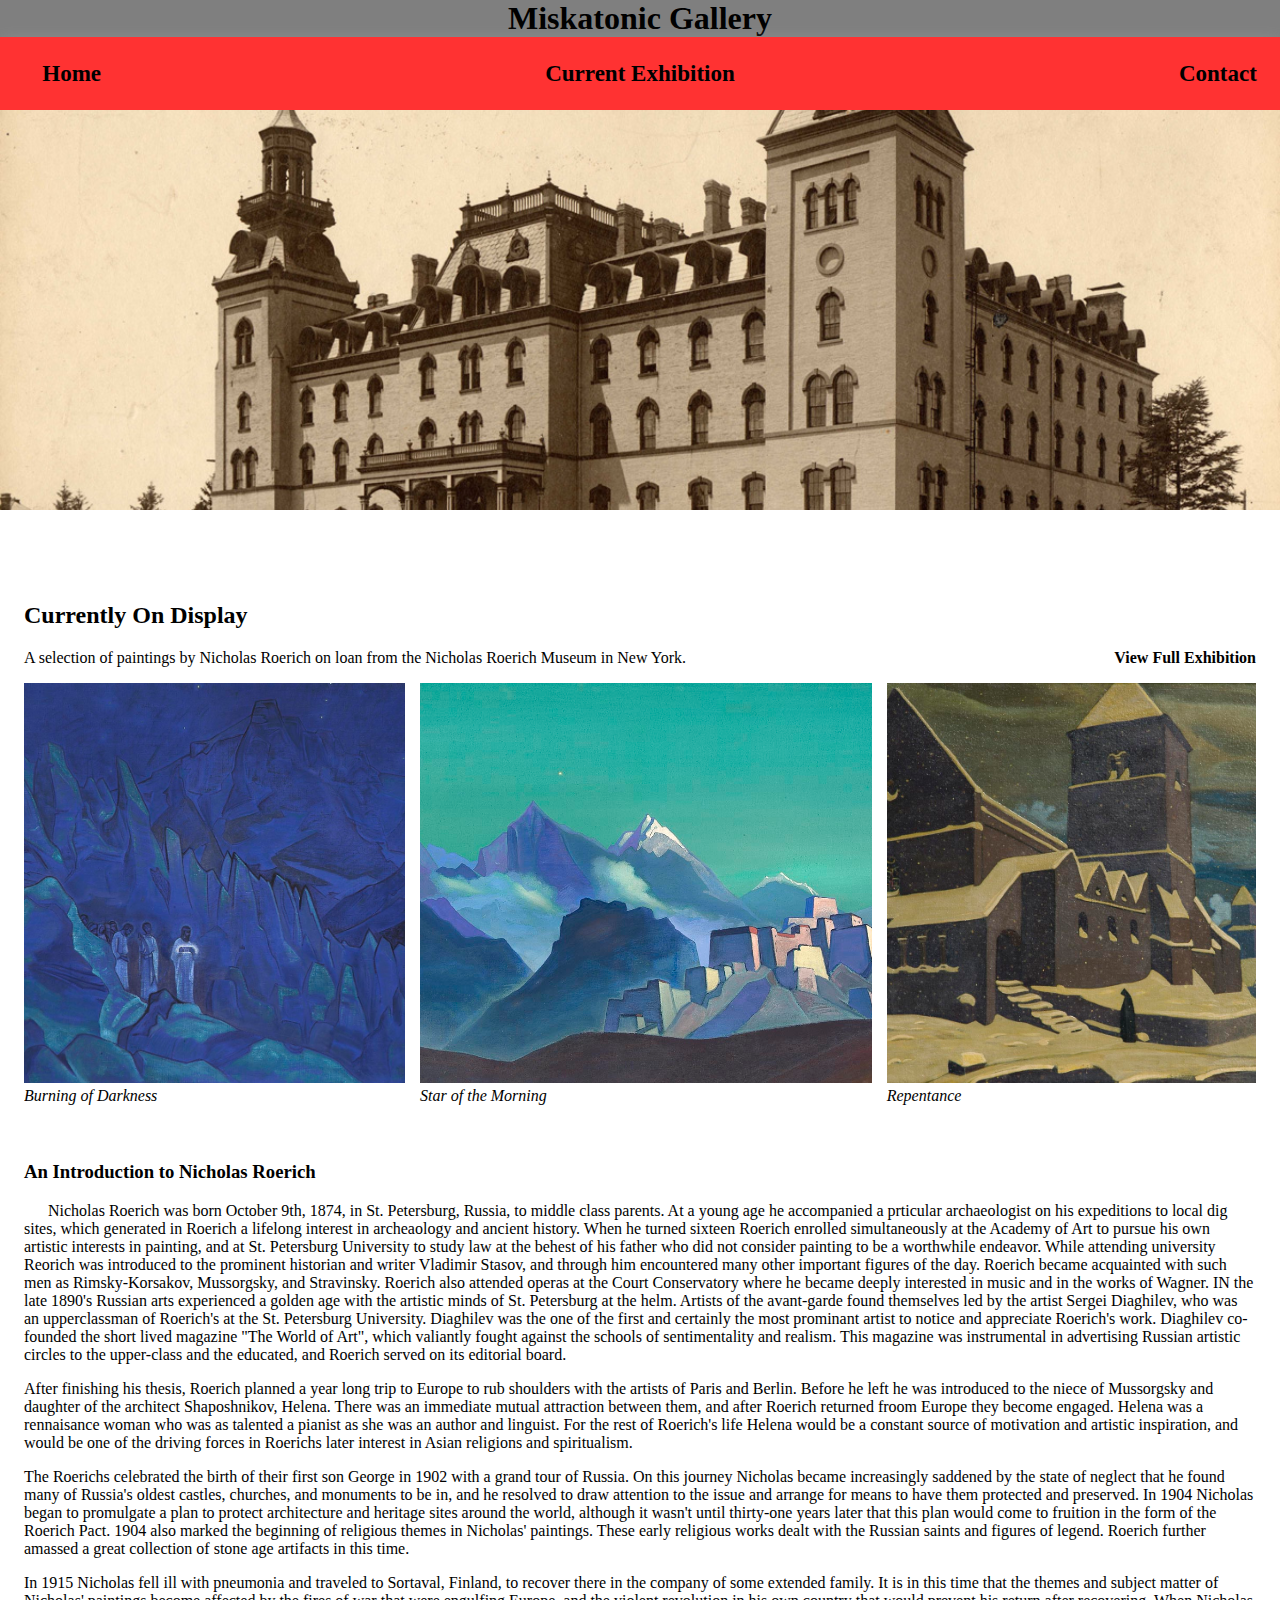
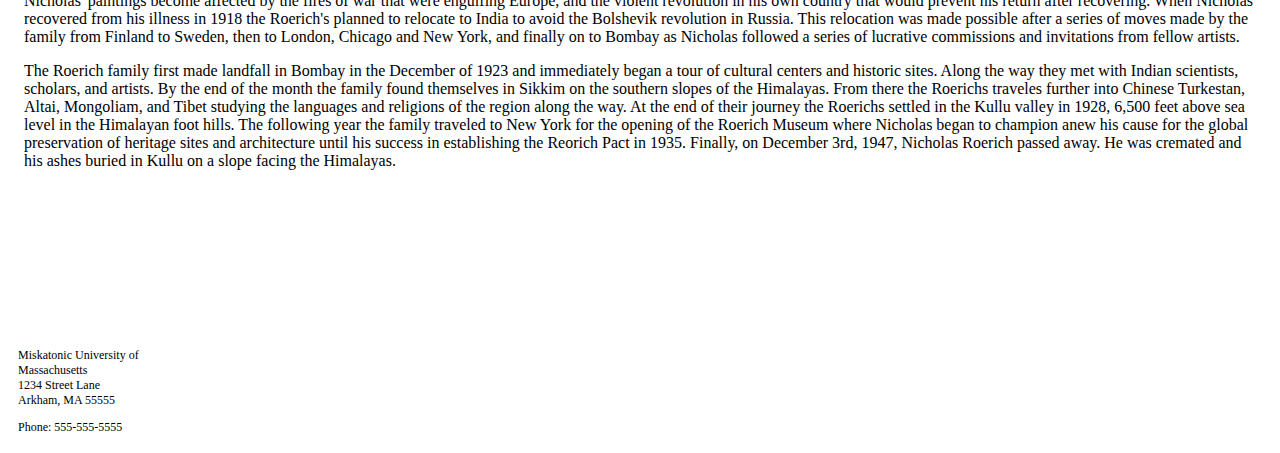
<file: final1/index.html>
<!DOCTYPE html>
<html lang="en">
<head>
	<title>Miskatonic Gallery</title>
	<meta charset="utf-8">
	<meta name="viewport" content="width=device-width, initial-scale=1.0">
	<link rel="icon" type="image/x-icon" href="favicon.ico">
	<link rel="stylesheet" href="final.css">
</head>
<body>
<div id="wrapper">
	<h1><a href="index.html">Miskatonic Gallery</a></h1>
		<nav>
			<ul>
			   <li><a href="index.html">Home</a></li>
			   <li><a href="exhibition.html">Current Exhibition</a></li>
			   <li><a href="contact.html">Contact</a></li>
		    </ul>
		</nav>
	<div id="homehero" class="hero"><img src="hero.jpg"></div>
<main>
		<h2>Currently On Display</h2>
	    	<div id="description"><p>A selection of paintings by Nicholas Roerich on loan from the Nicholas Roerich Museum in New York.<a id="pull" href="exhibition.html">View Full Exhibition</a></p></div>
            	
        <div class="slider">
        		<a href="painting1.html"><img src="painting1.jpg"><br>Burning of Darkness</a>
        		<a href="painting2.html"><img src="painting2.jpg"><br>Star of the Morning</a>
        		<a href="painting3.html"><img src="painting3.jpg"><br>Repentance</a>
        </div>
        <h3>An Introduction to Nicholas Roerich</h3>
        	<div class="indentp"><p>Nicholas Roerich was born October 9th, 1874, in St. Petersburg, Russia, to middle class parents. At a young age he accompanied a prticular archaeologist on his expeditions to local dig sites, which generated in Roerich a lifelong interest in archeaology and ancient history. When he turned sixteen Roerich enrolled simultaneously at the Academy of Art to pursue his own artistic interests in painting, and at St. Petersburg University to study law at the behest of his father who did not consider painting to be a worthwhile endeavor. While attending university Reorich was introduced to the prominent historian and writer Vladimir Stasov, and through him encountered many other important figures of the day. Roerich became acquainted with such men as Rimsky-Korsakov, Mussorgsky, and Stravinsky. Roerich also attended operas at the Court Conservatory where he became deeply interested in music and in the works of Wagner. IN the late 1890's Russian arts experienced a golden age with the artistic minds of St. Petersburg at the helm. Artists of the avant-garde found themselves led by the artist Sergei Diaghilev, who was an upperclassman of Roerich's at the St. Petersburg University. Diaghilev was the one of the first and certainly the most prominant artist to notice and appreciate Roerich's work. Diaghilev co-founded the short lived magazine "The World of Art", which valiantly fought against the schools of sentimentality and realism. This magazine was instrumental in advertising Russian artistic circles to the upper-class and the educated, and Roerich served on its editorial board.</p></div>

        	<p>After finishing his thesis, Roerich planned a year long trip to Europe to rub shoulders with the artists of Paris and Berlin. Before he left he was introduced to the niece of Mussorgsky and daughter of the architect Shaposhnikov, Helena. There was an immediate mutual attraction between them, and after Roerich returned froom Europe they become engaged. Helena was a rennaisance woman who was as talented a pianist as she was an author and linguist. For the rest of Roerich's life Helena would be a constant source of motivation and artistic inspiration, and would be one of the driving forces in Roerichs later interest in Asian religions and spiritualism.</p>

        	<p>The Roerichs celebrated the birth of their first son George in 1902 with a grand tour of Russia. On this journey Nicholas became increasingly saddened by the state of neglect that he found many of Russia's oldest castles, churches, and monuments to be in, and he resolved to draw attention to the issue and arrange for means to have them protected and preserved. In 1904 Nicholas began to promulgate a plan to protect architecture and heritage sites around the world, although it wasn't until thirty-one years later that this plan would come to fruition in the form of the Roerich Pact. 1904 also marked the beginning of religious themes in Nicholas' paintings. These early religious works dealt with the Russian saints and figures of legend. Roerich further amassed a great collection of stone age artifacts in this time.</p>

        	<p>In 1915 Nicholas fell ill with pneumonia and traveled to Sortaval, Finland, to recover there in the company of some extended family. It is in this time that the themes and subject matter of Nicholas' paintings become affected by the fires of war that were engulfing Europe, and the violent revolution in his own country that would prevent his return after recovering. When Nicholas recovered from his illness in 1918 the Roerich's planned to relocate to India to avoid the Bolshevik revolution in Russia. This relocation was made possible after a series of moves made by the family from Finland to Sweden, then to London, Chicago and New York, and finally on to Bombay as Nicholas followed a series of lucrative commissions and invitations from fellow artists.</p>

        	<p>The Roerich family first made landfall in Bombay in the December of 1923 and immediately began a tour of cultural centers and historic sites. Along the way they met with Indian scientists, scholars, and artists. By the end of the month the family found themselves in Sikkim on the southern slopes of the Himalayas. From there the Roerichs traveles further into Chinese Turkestan, Altai, Mongoliam, and Tibet studying the languages and religions of the region along the way. At the end of their journey the Roerichs settled in the Kullu valley in 1928, 6,500 feet above sea level in the Himalayan foot hills. The following year the family traveled to New York for the opening of the Roerich Museum where Nicholas began to champion anew his cause for the global preservation of heritage sites and architecture until his success in establishing the Reorich Pact in 1935. Finally, on December 3rd, 1947, Nicholas Roerich passed away. He was cremated and his ashes buried in Kullu on a slope facing the Himalayas.</p> 
</main>
<footer>
	<div id="contact">
		Miskatonic University of Massachusetts<br>
		1234 Street Lane<br> 
		Arkham, MA 55555<br>
		<div id="phone">Phone: 555-555-5555</div>
	</div>
</footer>
</div>
</body>
</html>
</file>
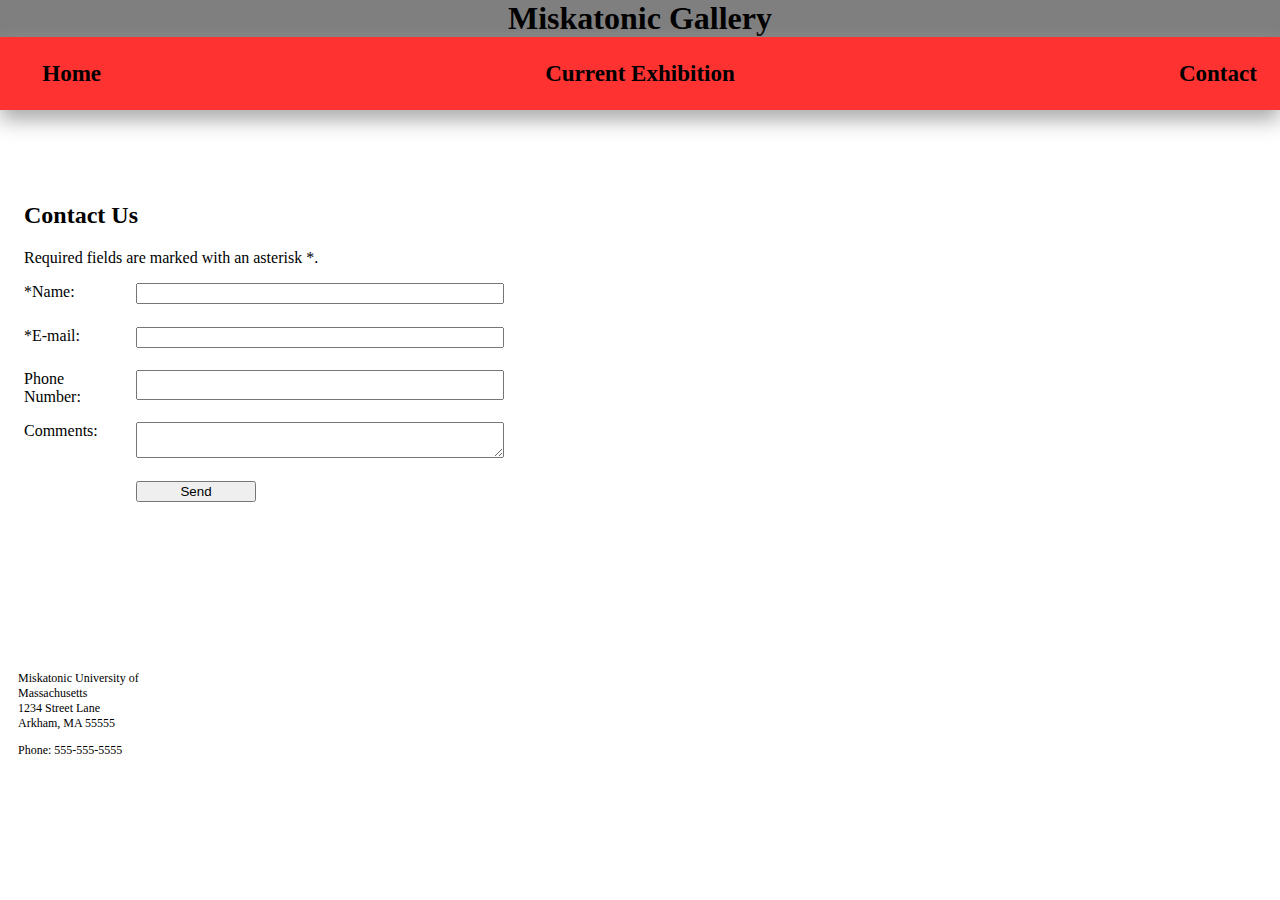
<file: final1/contact.html>
<!DOCTYPE html>
<html lang="en">
<head>
	<title>Miskatonic Gallery</title>
	<meta charset="utf-8">
	<meta name="viewport" content="width=device-width, initial-scale=1.0">
	<link rel="icon" type="image/x-icon" href="favicon.ico">
	<link rel="stylesheet" href="final.css">
</head>
<body>
<div id="wrapper">
	<h1><a href="index.html">Miskatonic Gallery</a></h1>
		<nav>
			<ul>
			   <li><a href="index.html">Home</a></li>
			   <li><a href="exhibition.html">Current Exhibition</a></li>
			   <li><a href="contact.html">Contact</a></li>
		    </ul>
		</nav>
<main>
		<h2>Contact Us</h2>
		<p>Required fields are marked with an asterisk *.</p>
	    <form action="https://miskatonic.edu/scripts/gallery.php" method="post">
						<label for="myName">*Name:</label><input type="text" name="myName" id="myName" required="required">
						<label for="myEmail">*E-mail:</label><input type="text" name="myEmail" id="myEmail" required="required">
						<label for="myPhone">Phone Number:</label><input type="text" name="myPhone" id="myPhone" maxlength="12">
						<label for="comments">Comments:</label>
					    <textarea name="comments" rows="2" cols="30"></textarea>
						<input type="submit" value="Send">
					</form>
</main>
<footer>
	<div id="contact">
		Miskatonic University of Massachusetts<br>
		1234 Street Lane<br> 
		Arkham, MA 55555<br>
		<div id="phone">Phone: 555-555-5555</div>
	</div>
</footer>
</div>
</body>
</html>
</file>
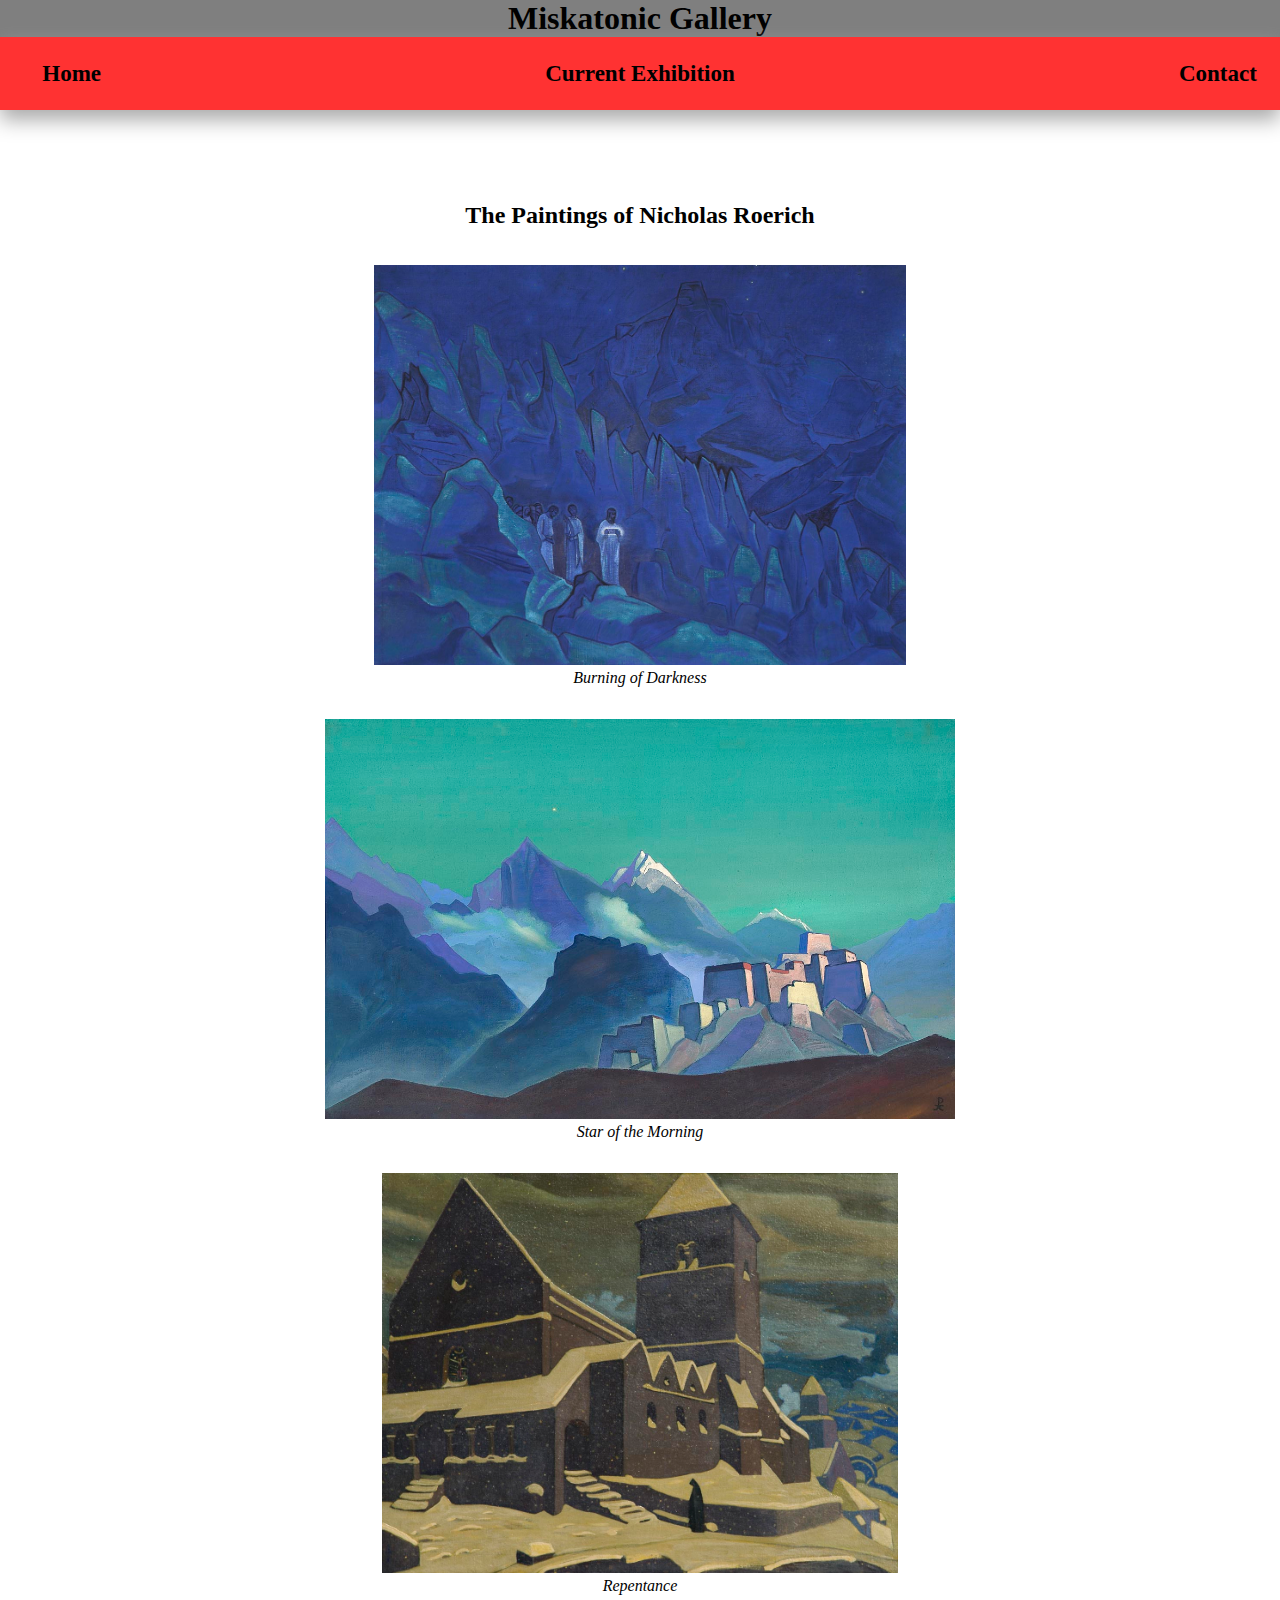
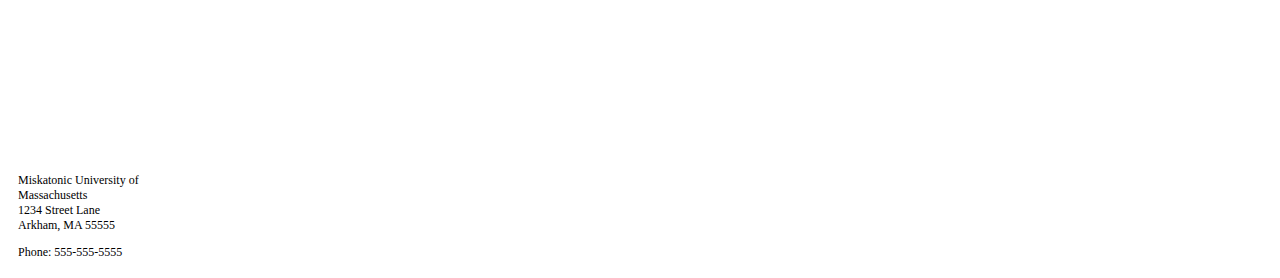
<file: final1/exhibition.html>
<!DOCTYPE html>
<html lang="en">
<head>
	<title>Miskatonic Gallery</title>
	<meta charset="utf-8">
	<meta name="viewport" content="width=device-width, initial-scale=1.0">
	<link rel="icon" type="image/x-icon" href="favicon.ico">
	<link rel="stylesheet" href="final.css">
</head>
<body>
<div id="wrapper">
	<h1><a href="index.html">Miskatonic Gallery</a></h1>
		<nav>
			<ul>
			   <li><a href="index.html">Home</a></li>
			   <li><a href="exhibition.html">Current Exhibition</a></li>
			   <li><a href="contact.html">Contact</a></li>
		    </ul>
		</nav>
<main>
		<div id="galleryhead"><h2>The Paintings of Nicholas Roerich</h2></div>
        	<div id="gallerycontent">
        		<figure>
        			<a href="painting1.html"><img src="painting1.jpg"></a>
        			<figcaption>Burning of Darkness</figcaption>
        		</figure>
        		<figure>
        			<a href="painting2.html"><img src="painting2.jpg"></a>
                	<figcaption>Star of the Morning</figcaption>
                </figure>
        		<figure>	
        			<a href="painting3.html"><img src="painting3.jpg"></a>
        			<figcaption>Repentance</figcaption>
       		    </figure>
       		</div>
</main>
<footer>
	<div id="contact">
		Miskatonic University of Massachusetts<br>
		1234 Street Lane<br> 
		Arkham, MA 55555<br>
		<div id="phone">Phone: 555-555-5555</div>
	</div>
</footer>
</div>
</body>
</html>
</file>
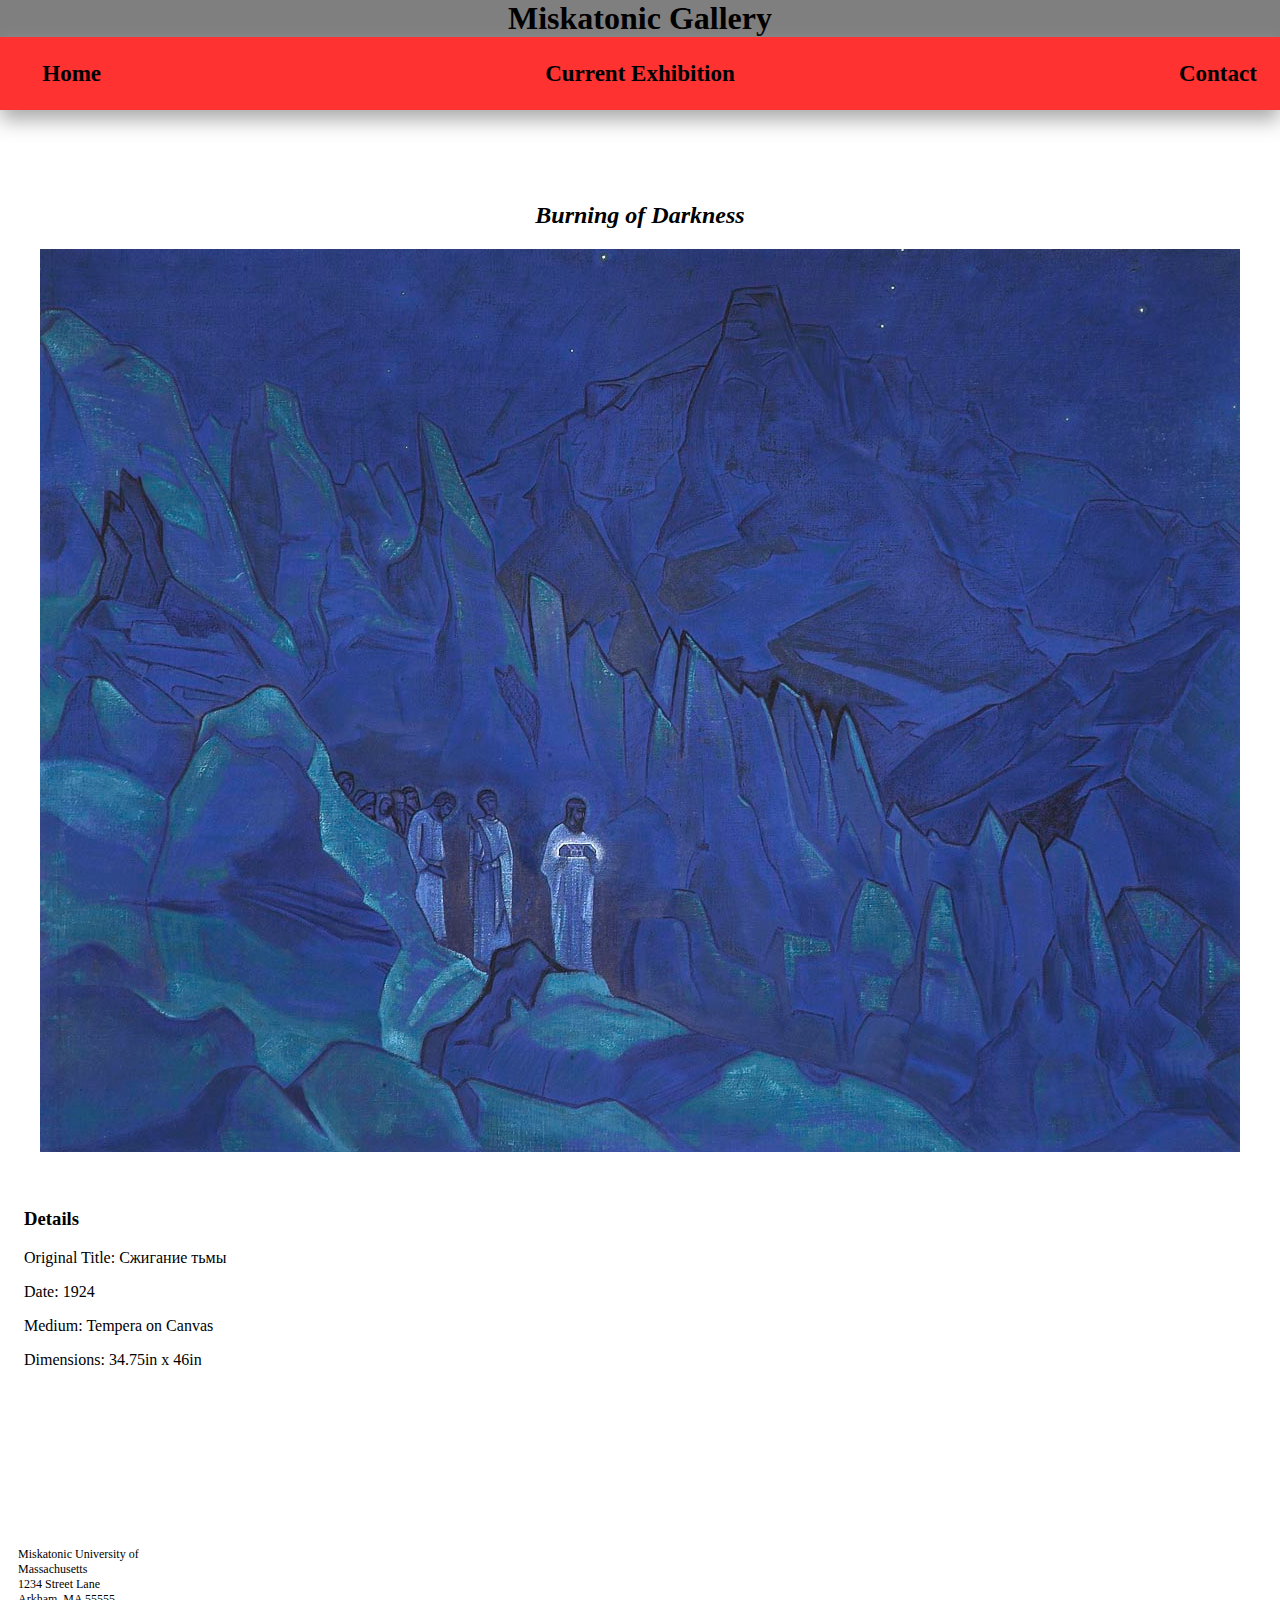
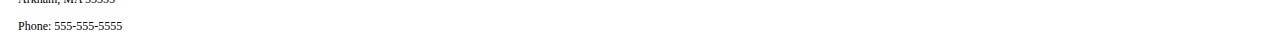
<file: final1/painting1.html>
<!DOCTYPE html>
<html lang="en">
<head>
	<title>Miskatonic Gallery</title>
	<meta charset="utf-8">
	<meta name="viewport" content="width=device-width, initial-scale=1.0">
	<link rel="icon" type="image/x-icon" href="favicon.ico">
	<link rel="stylesheet" href="final.css">
</head>
<body>
<div id="wrapper">
	<h1><a href="index.html">Miskatonic Gallery</a></h1>
		<nav>
			<ul>
			   <li><a href="index.html">Home</a></li>
			   <li><a href="exhibition.html">Current Exhibition</a></li>
			   <li><a href="contact.html">Contact</a></li>
		    </ul>
		</nav>
<main>
		<div id="piecehead"><h2>Burning of Darkness</h2></div>
        	<div id="gallerycontent">
        		<img src="painting1.jpg" class="galleryimg">
       		</div>
       	<h3>Details</h3>
       		<p>Original Title: Сжигание тьмы</p>
       		<p>Date: 1924</p>
       		<p>Medium: Tempera on Canvas</p>
       		<p>Dimensions: 34.75in x 46in</p>
</main>
<footer>
	<div id="contact">
		Miskatonic University of Massachusetts<br>
		1234 Street Lane<br> 
		Arkham, MA 55555<br>
		<div id="phone">Phone: 555-555-5555</div>
	</div>
</footer>
</div>
</body>
</html>
</file>
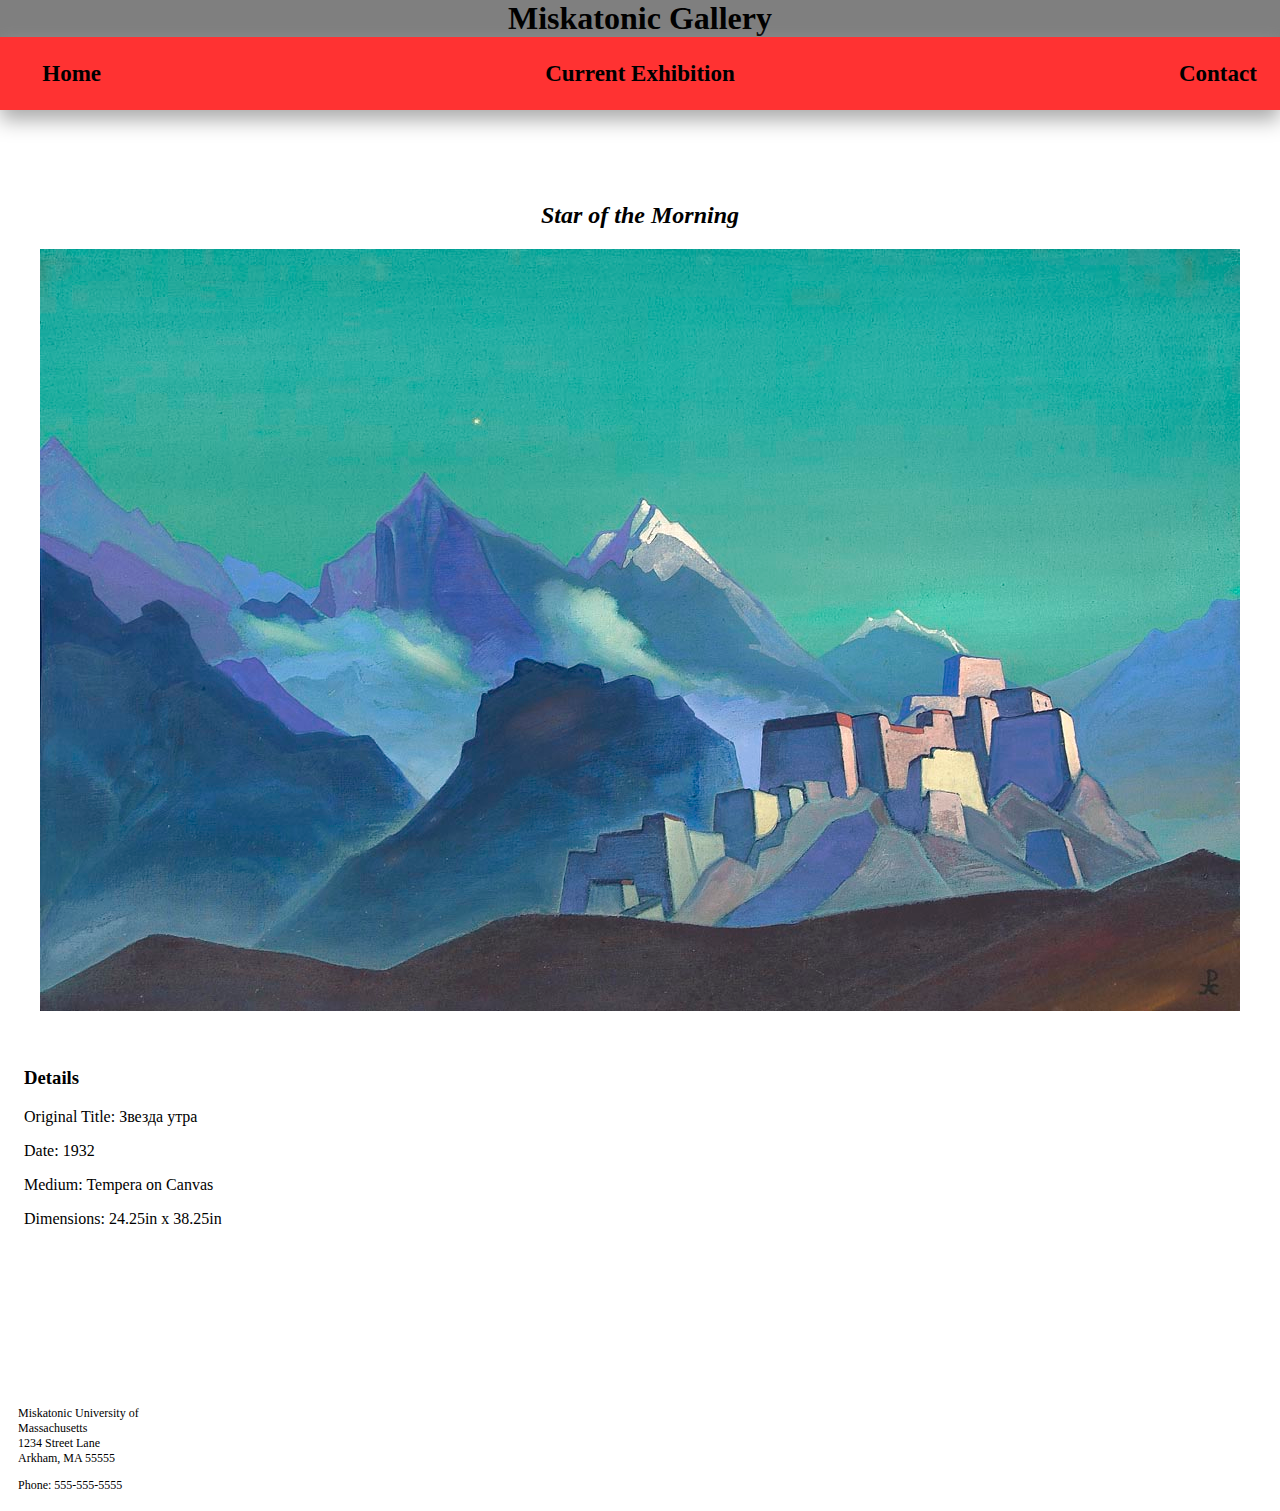
<file: final1/painting2.html>
<!DOCTYPE html>
<html lang="en">
<head>
	<title>Miskatonic Gallery</title>
	<meta charset="utf-8">
	<meta name="viewport" content="width=device-width, initial-scale=1.0">
	<link rel="icon" type="image/x-icon" href="favicon.ico">
	<link rel="stylesheet" href="final.css">
</head>
<body>
<div id="wrapper">
	<h1><a href="index.html">Miskatonic Gallery</a></h1>
		<nav>
			<ul>
			   <li><a href="index.html">Home</a></li>
			   <li><a href="exhibition.html">Current Exhibition</a></li>
			   <li><a href="contact.html">Contact</a></li>
		    </ul>
		</nav>
<main>
		<div id="piecehead"><h2>Star of the Morning</h2></div>
        	<div id="gallerycontent">
        		<img src="painting2.jpg" class="galleryimg">
       		</div>
       	<h3>Details</h3>
       		<p>Original Title: Звезда утра </p>
            <p>Date: 1932</p>
            <p>Medium: Tempera on Canvas</p>
            <p>Dimensions: 24.25in x 38.25in</p>
</main>
<footer>
	<div id="contact">
		Miskatonic University of Massachusetts<br>
		1234 Street Lane<br> 
		Arkham, MA 55555<br>
		<div id="phone">Phone: 555-555-5555</div>
	</div>
</footer>
</div>
</body>
</html>
</file>
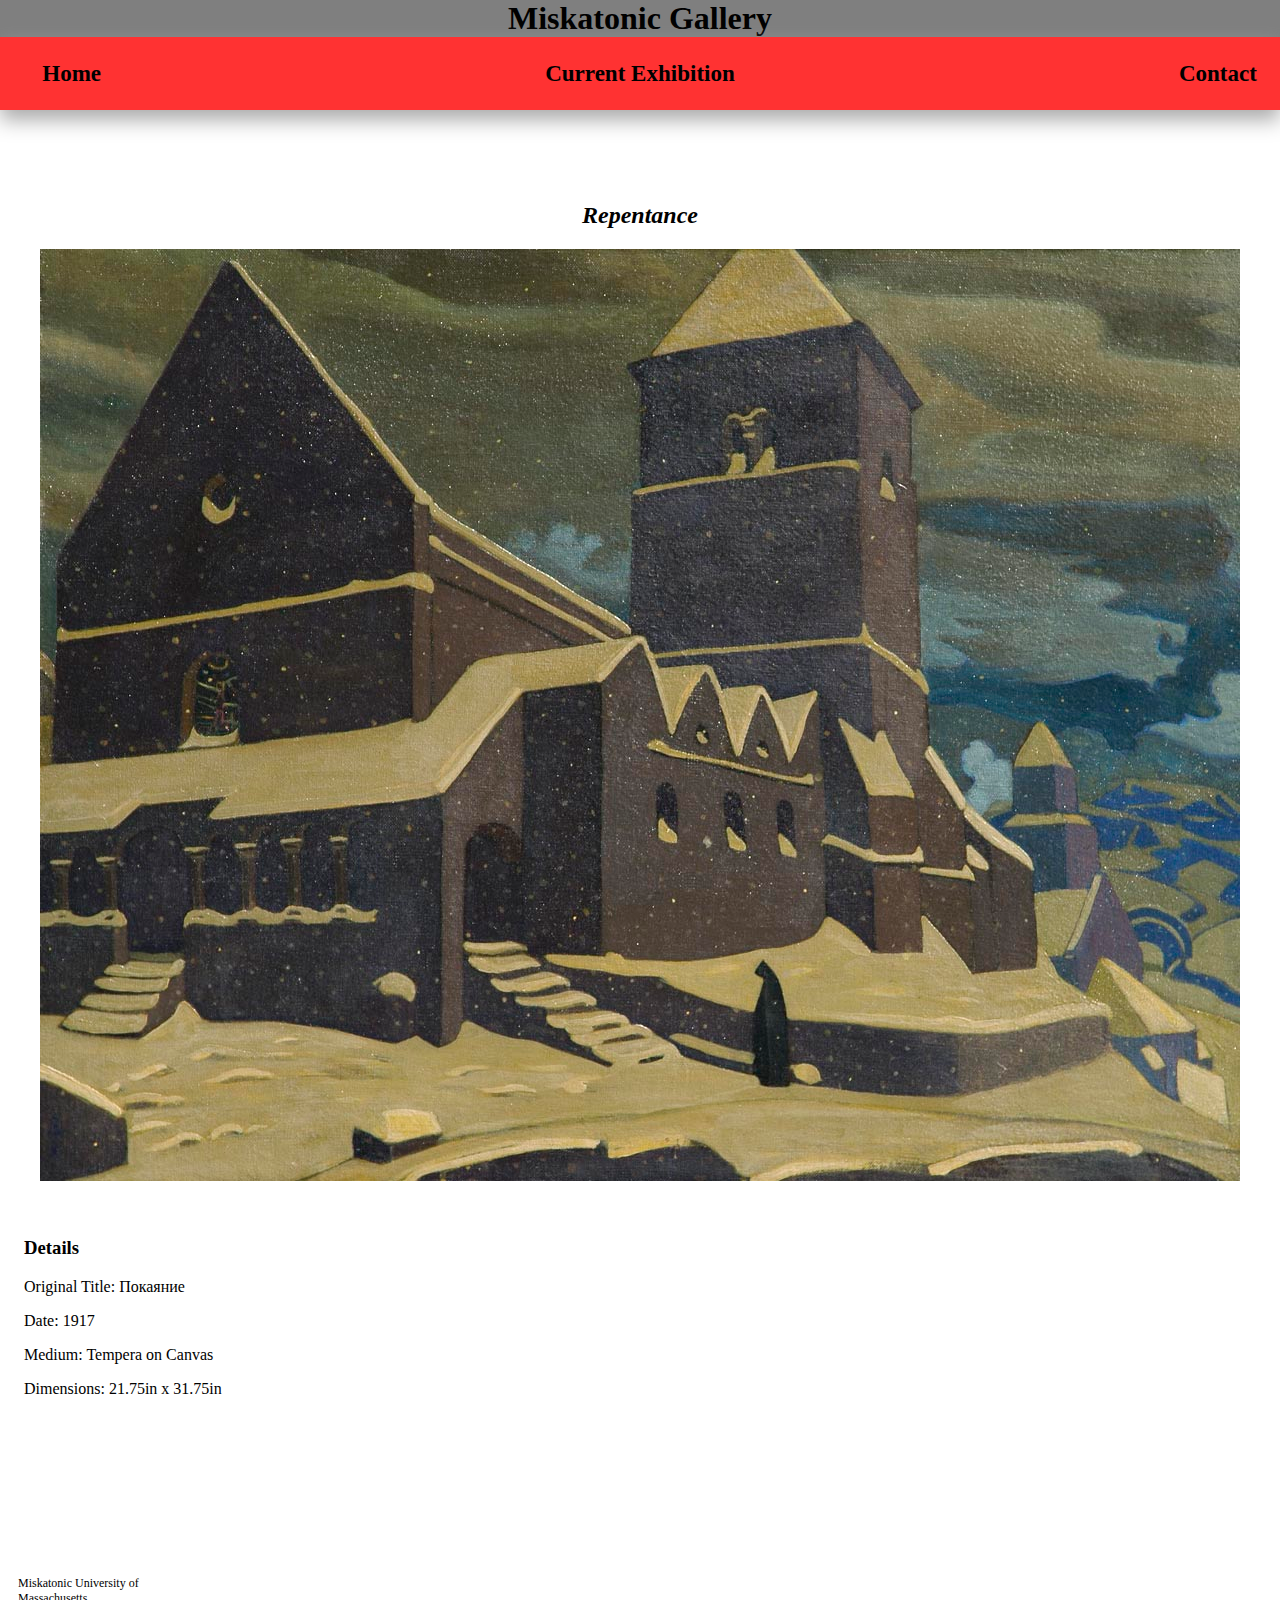
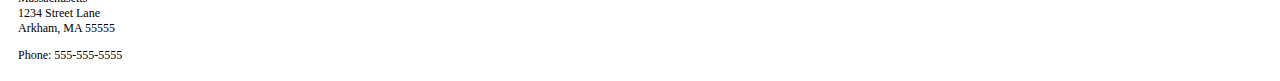
<file: final1/painting3.html>
<!DOCTYPE html>
<html lang="en">
<head>
	<title>Miskatonic Gallery</title>
	<meta charset="utf-8">
	<meta name="viewport" content="width=device-width, initial-scale=1.0">
	<link rel="icon" type="image/x-icon" href="favicon.ico">
	<link rel="stylesheet" href="final.css">	
</head>
<body>
<div id="wrapper">
	<h1><a href="index.html">Miskatonic Gallery</a></h1>
		<nav>
			<ul>
			   <li><a href="index.html">Home</a></li>
			   <li><a href="exhibition.html">Current Exhibition</a></li>
			   <li><a href="contact.html">Contact</a></li>
		    </ul>
		</nav>
<main>
		<div id="piecehead"><h2>Repentance</h2></div>
        	<div id="gallerycontent">
        		<img src="painting3.jpg" class="galleryimg">
       		</div>
       	<h3>Details</h3>
       		<p>Original Title: Покаяние</p>
       		<p>Date: 1917</p>
       		<p>Medium: Tempera on Canvas</p>
       		<p>Dimensions: 21.75in x 31.75in</p>  
</main>
<footer>
	<div id="contact">
		Miskatonic University of Massachusetts<br>
		1234 Street Lane<br> 
		Arkham, MA 55555<br>
		<div id="phone">Phone: 555-555-5555</div>
	</div>
</footer>
</div>
</body>
</html>
</file>
<file: final1/final.css>
* { box-sizing: border-box; }

h1         {
             text-align: center;
             font-weight: bold;
             font-style: normal;
             text-decoration: none;
             background-color: #7f7f7f;
             margin: 0;
             font-family: Georgia, Times New Roman, sans-serif;
           }

h2         {
             font-weight: bold;
             padding: 2em 0 0 0;
             font-family: Georgia, Times New Roman, sans-serif;
           }

h3         {
             padding: 2em 0 0 0;
           }

p          {
             font-family: Georgia, Times New Roman, sans-serif;
           }

nav  	   { 
              padding: 0;
              font-size: 120%;
	          font-weight: bold;
              text-align: center;
              background-color: #ff3232;
              box-shadow: 0 .5em 1em #aaaaaa; 
     	   }

nav, a      {
              text-decoration: none;
              color: #000000;
           }

nav ul     {
              list-style-type: none;
              margin: 0;
              padding: 1px 20px 20px 0;
              font-size: 1.2em;
           }                	 

nav li     {
              color: #ffffff;  
           }

img        {
             height: 400px;
             width: 100%;
             object-fit: cover;
           }

body       {
             margin: 0;
             padding: 0;
           }

main      {
            margin: 1.5em;
          }

figcaption {
             text-align: center;
             font-style: italic;
             font-family: Georgia, Times New Roman, serif;
           } 

footer     {
              float: left;
              font-size: 75%;
              padding: 10em 0 0 0;
              margin: 1.5em;
              background-color: #ffffff;
              font-family: Georgia, Times New Roman, serif;
           }

.slider    {
             font-style: italic;
           }


.indentp     {
               text-indent: 1.5em;
             } 

.galleryimg   {
                width: auto;
                height: 100%;
              }               

#galleryhead    {
                  text-align: center;
                }

#gallerycontent {
                  display: flex;
                  flex-direction: column;
                  align-items: center;
                } 

#piecehead   {
               text-align: center;
               font-style: italic;
             }              

#pull      {
             float: right;
             font-weight: bold;
           }

#hero       {
              background-color: #ffffff;
            }

#homehero  {
              height: 400px;
           }

#phone     {
             padding: 1em 0 0 0;
           }


form {
       display: flex;
       flex-direction: column;
       flex-wrap: nowrap;
     }

input, textarea {
                  margin: 0 0 .5em;
                }    

@media only screen and (min-width: 600px) {
                                            nav ul {
                                                     display: flex;
                                                     flex-direction: row;
                                                     flex-wrap: nowrap;
                                                     justify-content: flex-start;
                                                     justify-content: flex-end;
                                                     justify-content: space-between;
                                                   }

                                            nav li {
                                                     border-bottom: none;
                                                   } 
                                            
                                            form {
                                                   width: 60%;
                                                   max-width: 30em;
                                                   display: grid;
                                                   grid-gap: 1em; 
                                                   grid-template-rows: auto;
                                                   grid-template-columns: 6em 1fr;
                                                 }

                                            input[type="submit"] {
                                                                   width: 9em;
                                                                   grid-column: 2/3;
                                                                 }

                                            #wrapper {
                                                       
                                                       background-color: #ffffff;
                                                     }

                                            

                                            .slider   {
                                                        display: flex;
                                                        flex-direction: column;
                                                        gap: 15px;
                                                      }        

                                          }

@media only screen and (min-width: 1024px) { 
                                              nav     {
                                                        text-align: center;
                                                        padding: 0 0 0 1em;
                                                      }


                                             #wrapper {
                                                        
                                                        background-color: #ffffff;
                                                        margin: auto;
                                                      }

                                            .slider   {
                                                        display: flex;
                                                        flex-direction: row;
                                                        gap: 15px;
                                                        align-items: center;
                                                        overflow-y: auto;
                                                      }

                                           

@supports (display: grid) {
                           nav ul {
                                    display: flex;
                                    flex-direction: row;
                                    padding: 1em;
                                  }
                            
                           #wrapper {
                                      
                                      background-color: #ffffff;
                                      display: grid;
                                      grid-template-columns: 180px 1fr;
                                      grid-template-areas: 
                                                           "h1 h1"
                                                           "nav nav"
                                                           "hero hero"
                                                           "main main"
                                                           "footer ." ;
                                    }
                              h1 { grid-area: h1; }
                              nav { grid-area: nav; }
                              .hero { grid-area: hero; }
                              main { grid-area: main; }
                              footer { grid-area: footer; }
                          }
                        }
</file>
